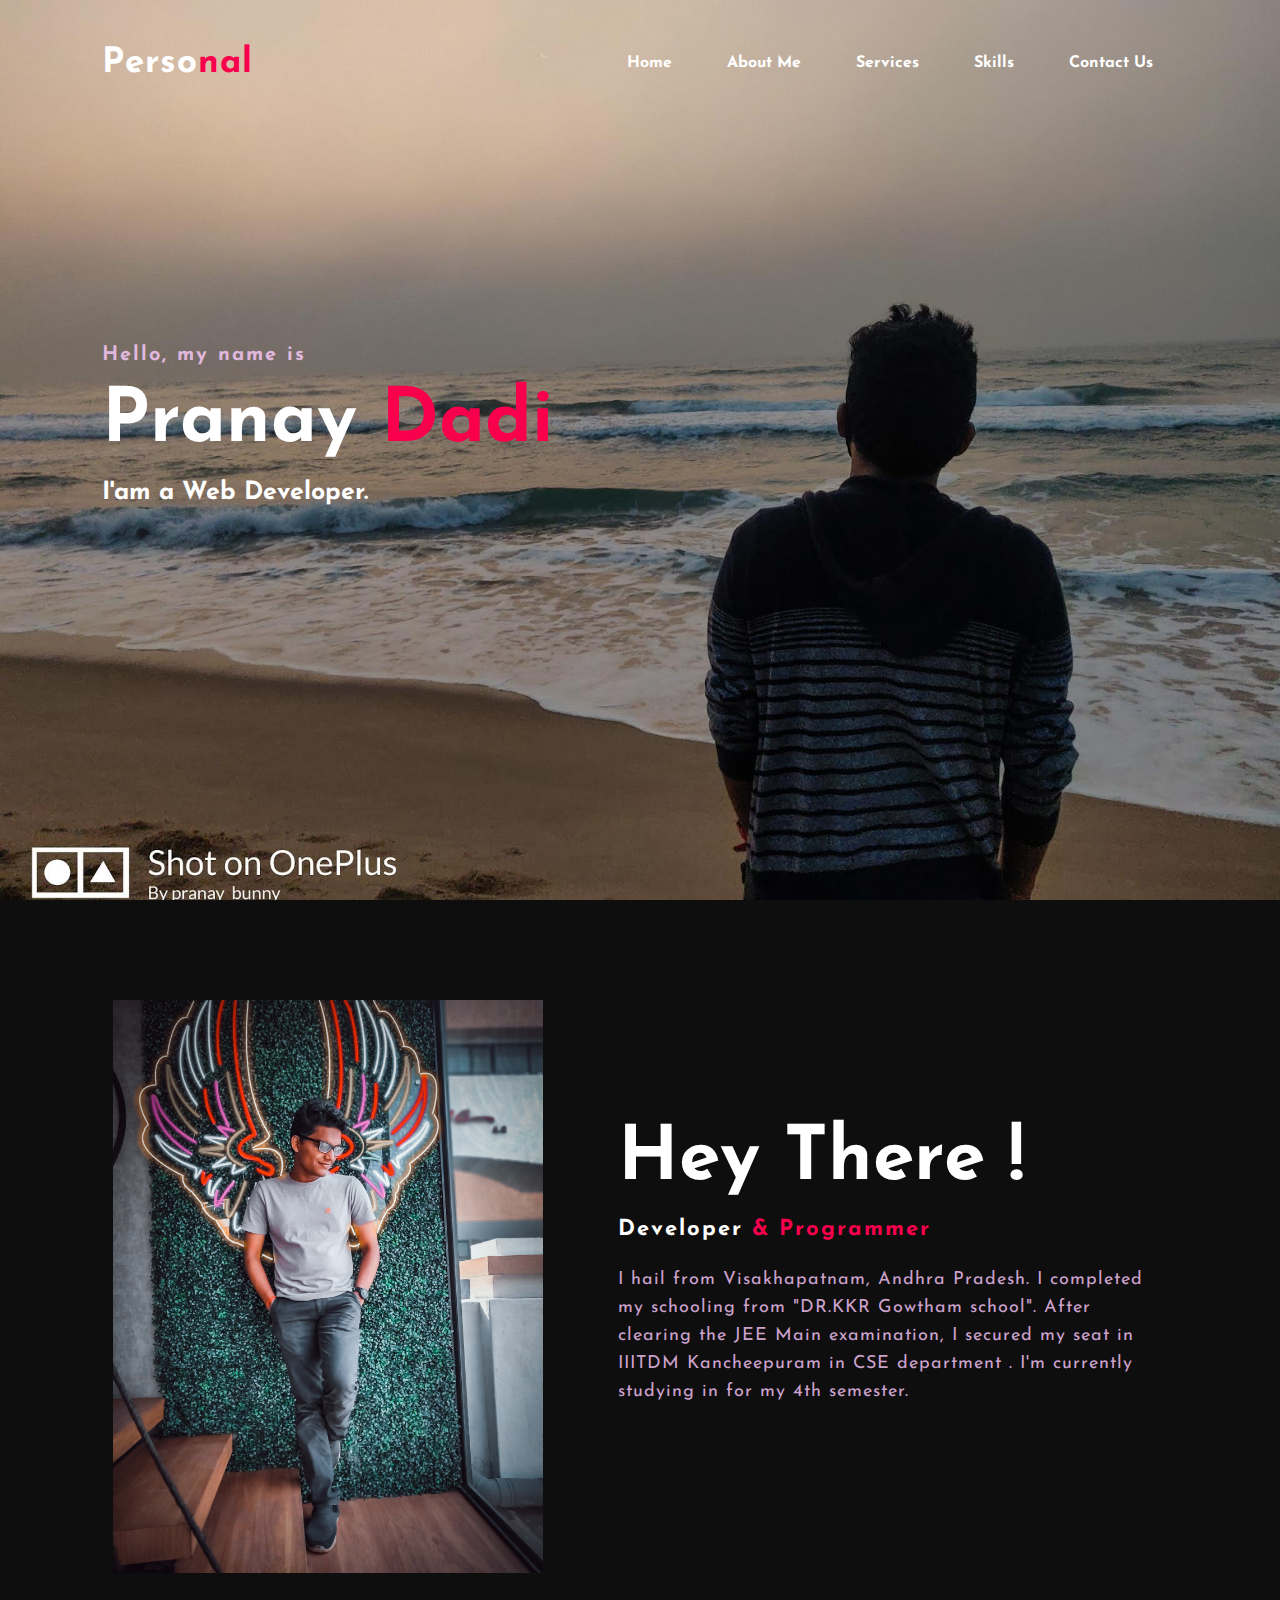
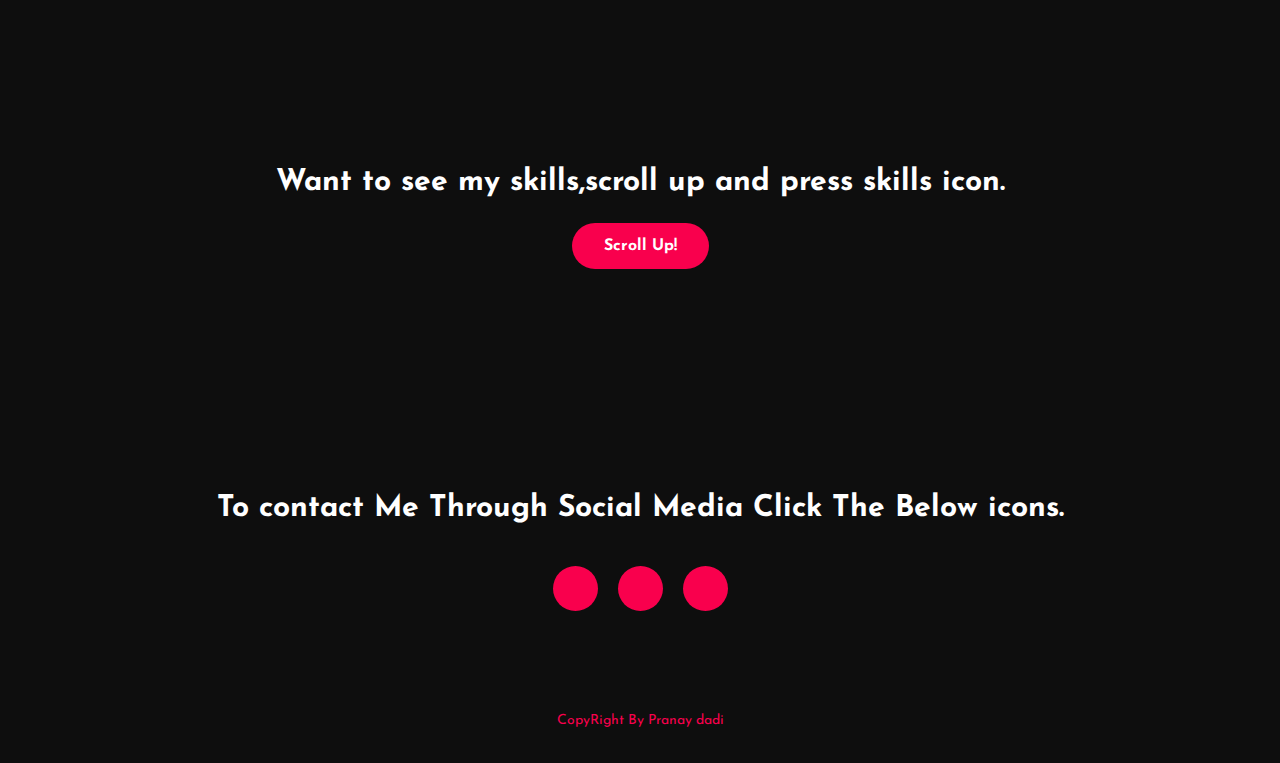
<file: index.html>
<!DOCTYPE html>
<html>
<head>
	<title>Personal website</title>
	<link rel="stylesheet" type="text/css" href="style.css">

	<link rel="preconnect" href="https://fonts.gstatic.com">
  <link href="https://fonts.googleapis.com/css2?family=Josefin+Sans:ital,wght@0,100;0,200;0,300;0,400;0,500;0,600;0,700;1,100;1,200;1,300;1,400;1,500;1,600;1,700&display=swap" rel="stylesheet">

  <link rel="stylesheet" href="https://cdnjs.cloudflare.com/ajax/libs/font-awesome/5.15.3/css/all.min.css" integrity="sha512-iBBXm8fW90+nuLcSKlbmrPcLa0OT92xO1BIsZ+ywDWZCvqsWgccV3gFoRBv0z+8dLJgyAHIhR35VZc2oM/gI1w==" crossorigin="anonymous" referrerpolicy="no-referrer" />

</head>
<body>
	<!----hero Section start---->

	<div class="hero">
		<nav>
			<h2 class="logo">Perso<span>nal</span></h2>
			<ul>
				<li><a href="#">Home</a></li>
				<li><a href="#">About Me</a></li>
				<li><a href="#">Services</a></li>
				<li><a href="comedy.html">Skills</a></li>
				<li><a href="#">Contact Us</a></li>
			</ul>
<!-- 			<a href="#" class="btn">Subscribe</a> -->
		</nav>

		<div class="content">
			<h4>Hello, my name is</h4>
			<h1>Pranay <span>Dadi</span></h1>
			<h3>I'am a Web Developer.</h3>
			<!-- <div class="newslatter">
				<form>
					<input type="email" name="email" id="mail" placeholder="Enter Your Email">
					<input type="submit" name="submit" value="Lets Start">
				</form>
			</div> -->
		</div>
	</div>

	<!----About section start---->
	<section class="about">
		<div class="main">
			<img src="f0e0df4f-3340-4336-b514-4cd185cfa227.jpg">
			<div class="about-text">
				<h2>Hey there !</h2>
				<h5>Developer <span>& Programmer</span></h5>
				<p>I hail from Visakhapatnam, Andhra Pradesh. I completed my schooling from "DR.KKR Gowtham school".  After clearing the JEE Main examination, I secured my seat in IIITDM Kancheepuram in CSE department . I'm currently studying in for my 4th semester.</p>
<!-- 				<button type="button">Let's Talk</button> -->
			</div>
		</div>
	</section>
	<!------Contact Me------>
	<div class="contact-me">
		<p>Want to see my skills,scroll up and press skills icon.</p>
		<a class="button-two" href="#">Scroll Up!</a>
	</div>

	<!------footer start--------->
	<footer>
<!-- 		<p>superman</p> -->
		<p>To contact Me Through Social Media Click The Below icons. </p>
		<div class="social">
			<a href="https://www.facebook.com/pranay1509"><i class="fab fa-facebook-f"></i></a>
			<a href="https://www.instagram.com/pranay_bunny1509/"><i class="fab fa-instagram"></i></a>
			<a href="https://github.com/pranay1509"><i class="fab fa-dribbble"></i></a>
		</div>
		<p class="end">CopyRight By Pranay dadi</p>
	</footer>
</body>
</html>
</file>
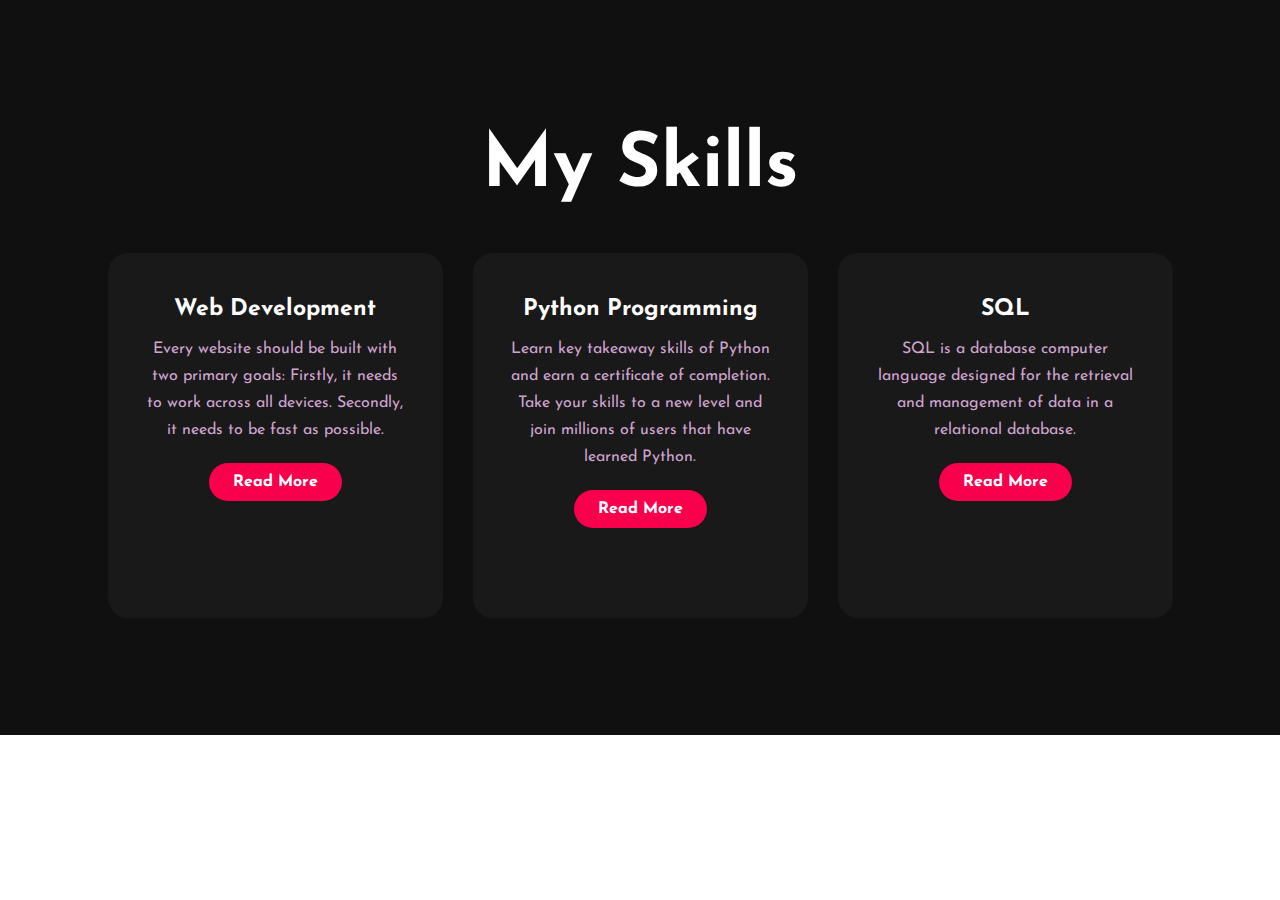
<file: comedy.html>
<!DOCTYPE html>
<html lang="en">
<head>
    <title>Personal website</title>
	<link rel="stylesheet" type="text/css" href="style.css">

	<link rel="preconnect" href="https://fonts.gstatic.com">
  <link href="https://fonts.googleapis.com/css2?family=Josefin+Sans:ital,wght@0,100;0,200;0,300;0,400;0,500;0,600;0,700;1,100;1,200;1,300;1,400;1,500;1,600;1,700&display=swap" rel="stylesheet">

  <link rel="stylesheet" href="https://cdnjs.cloudflare.com/ajax/libs/font-awesome/5.15.3/css/all.min.css" integrity="sha512-iBBXm8fW90+nuLcSKlbmrPcLa0OT92xO1BIsZ+ywDWZCvqsWgccV3gFoRBv0z+8dLJgyAHIhR35VZc2oM/gI1w==" crossorigin="anonymous" referrerpolicy="no-referrer" />

</head>
<body>
    <div class="service">
        <div class="title">
            <h2>My Skills</h2>
        </div>
    
        <div class="box">
            <div class="card">
                <i class="fas fa-bars"></i>
                <h5>Web Development</h5>
                <div class="pra">
                    <p>Every website should be built with two primary goals: Firstly, it needs to work across all devices. Secondly, it needs to be fast as possible.</p>
    
                    <p style="text-align: center;">
                        <a class="button" href="#">Read More</a>
                    </p>
                </div>
            </div>
    
            <div class="card">
                <i class="far fa-user"></i>
                <h5>Python Programming</h5>
                <div class="pra">
                    <p>Learn key takeaway skills of Python and earn a certificate of completion. Take your skills to a new level and join millions of users that have learned Python.</p>
    
                    <p style="text-align: center;">
                        <a class="button" href="#">Read More</a>
                    </p>
                </div>
            </div>
    
            <div class="card">
                <i class="far fa-bell"></i>
                <h5>SQL</h5>
                <div class="pra">
                    <p>SQL is a database computer language designed for the retrieval and management of data in a relational database.</p>
    
                    <p style="text-align: center;">
                        <a class="button" href="#">Read More</a>
                    </p>
                </div>
            </div>
        </div>
    </div>
    
</body>
</html>
</file>
<file: style.css>
*{
	padding: 0;
	margin: 0;
	font-family: 'Josefin Sans', sans-serif;
	box-sizing: border-box;
}
.hero{
	height: 100vh;
	width: 100%;
	background-image: url("superman.jpg");
	background-size: cover;
	background-position: center;
}
nav{
	display: flex;
	align-items: center;
	justify-content: space-between;
	padding-top: 45px;
	padding-left: 8%;
	padding-right: 8%;
}
.logo{
	color: white;
	font-size: 35px;
	letter-spacing: 1px;
	cursor: pointer;
}
span{
	color: #f9004d;
}
nav ul li{
	list-style-type: none;
	display: inline-block;
	padding: 10px  25px;
}
nav ul li a{
	color: white;
	text-decoration: none;
	font-weight: bold;
	text-transform: capitalize;
}
nav ul li a:hover{
	color: #f9004d;
	transition: .4s;
}
.btn{
	background-color:#f9004d;
	color: white;
	text-decoration: none;
	border: 2px solid transparent;
	font-weight: bold;
	padding: 10px 25px;
	border-radius: 30px;
	transition: transform .4s; 
}
.btn:hover{
	transform: scale(1.2);
}
.content{
	position: absolute;
	top: 50%;
	left:8%;
	transform: translateY(-50%);
}
h1{
	color: white;
	margin: 20px 0px 20px;
	font-size: 75px;
}
h3{
	color: white;
	font-size: 25px;
	margin-bottom: 50px;
}
h4{
	color: #fcfc;
	letter-spacing: 2px;
	font-size: 20px;
}
.newslatter form{
	width: 380px;
	max-width: 100%;
	position: relative;
}
.newslatter form input:first-child{
	display: inline-block;
	width: 100%;
	padding: 14px 130px 14px 15px;
	border: 2px solid #f9004d;
	outline: none;
	border-radius: 30px;
}
.newslatter form input:last-child{
	position: absolute;
	display: inline-block;
	outline: none;
	border: none;
	padding: 10px 30px;
	border-radius: 30px;
	background-color:#f9004d;
	color: white;
	box-shadow: 0px 0px 5px #000, 0px 0px 15px #858585;
	top: 6px;
	right: 6px; 
}

.about{
	width: 100%;
	padding: 100px 0px;
	background-color: #000000f1;
}
.about img{
	height: fit-content;
	width: 430px;
}
.about-text{
	width: 550px;
}
.main{
	width: 1130px;
	max-width: 95%;
	margin: 0 auto;
	display: flex;
	align-items: center;
	justify-content: space-around;
}
.about-text h2{
	color: white;
	font-size: 75px;
	text-transform: capitalize;
	margin-bottom: 20px;
}
.about-text h5{
	color: white;
	letter-spacing: 2px;
	font-size: 22px;
	margin-bottom: 25px;
	text-transform: capitalize;
}
.about-text p{
	color: #fcfc;
	letter-spacing: 1px;
	line-height: 28px;
	font-size: 18px;
	margin-bottom: 45px;
}
button{
	background-color:#f9004d;
	color: white;
	text-decoration: none;
	border: 2px solid transparent;
	font-weight: bold;
	padding: 13px 30px;
	border-radius: 30px;
	transition: .4s; 
}
button:hover{
	background-color: transparent;
	border: 2px solid #f9004d;
	cursor: pointer;
}

.service{
	background: #101010;
	width: 100%;
	padding: 100px -0px;
}
.title h2{
	color: white;
	font-size: 75px;
	width: 1130px;
	margin: 30px auto;
	text-align: center;
}
.box{
	display: flex;
	justify-content: center;
	align-items: center;
	min-height: 400px;
}
.card{
	height: 365px;
	width: 335px;
	padding: 20px 35px;
	background: #191919;
	border-radius: 20px;
	margin: 15px;
	position: relative;
	overflow: hidden;
	text-align: center;
}
.card i{
	font-size: 50px;
	display: block;
	text-align: center;
	margin: 25px 0px;
	color: #f9004d;

}
h5{
	color: white;
	font-size: 23px;
	margin-bottom: 15px;
}
.pra p{
	color: #fcfc;
	font-size: 16px;
	line-height: 27px;
	margin-bottom: 25px;
}
.card .button{
	background-color:#f9004d;
	color: white;
	text-decoration: none;
	border: 2px solid transparent;
	font-weight: bold;
	padding: 9px 22px;
	border-radius: 30px;
	transition: .4s; 
}
.card .button:hover{
	background-color: transparent;
	border: 2px solid #f9004d;
	cursor: pointer;
}
.contact-me{
	width: 100%;
	height: 290px;
	background: #000000f1;
	display: flex;
	align-items: center;
	flex-direction: column;
	justify-content: center;
}
.contact-me p{
	color: white;
	font-size: 30px;
	font-weight: bold;
	margin-bottom: 25px;
}
.contact-me .button-two{
	background-color:#f9004d;
	color: white;
	text-decoration: none;
	border: 2px solid transparent;
	font-weight: bold;
	padding: 13px 30px;
	border-radius: 30px;
	transition: .4s; 
}
.contact-me .button-two:hover{
	background-color: transparent;
	border: 2px solid #f9004d;
	cursor: pointer;
}
footer{
	position: relative;
	width: 100%;
	height: 400px;
	background: #000000f1;
	display: flex;
	flex-direction: column;
	align-items: center;
	justify-content: center;
}
footer p:nth-child(1){
	font-size: 30px;
	color: white;
	margin-bottom: 20px;
	font-weight: bold;
}
footer p:nth-child(2){
	color: white;
	font-size: 17px;
	width: 500px;
	text-align: center;
	line-height: 26px;
}
.social{
	display: flex;
}
.social a{
	width: 45px;
	height: 45px;
	display: flex;
	align-items: center;
	justify-content: center;
	background:  #f9004d;
	border-radius: 50%;
	margin: 22px 10px;
	color: white;
	text-decoration: none;
	font-size: 20px;
}
.social a:hover{
	transform: scale(1.3);
	transition: .3s;
}
.end{
	position: absolute;
	color:#f9004d;
	bottom: 35px;
	font-size: 14px; 
}
</file>
